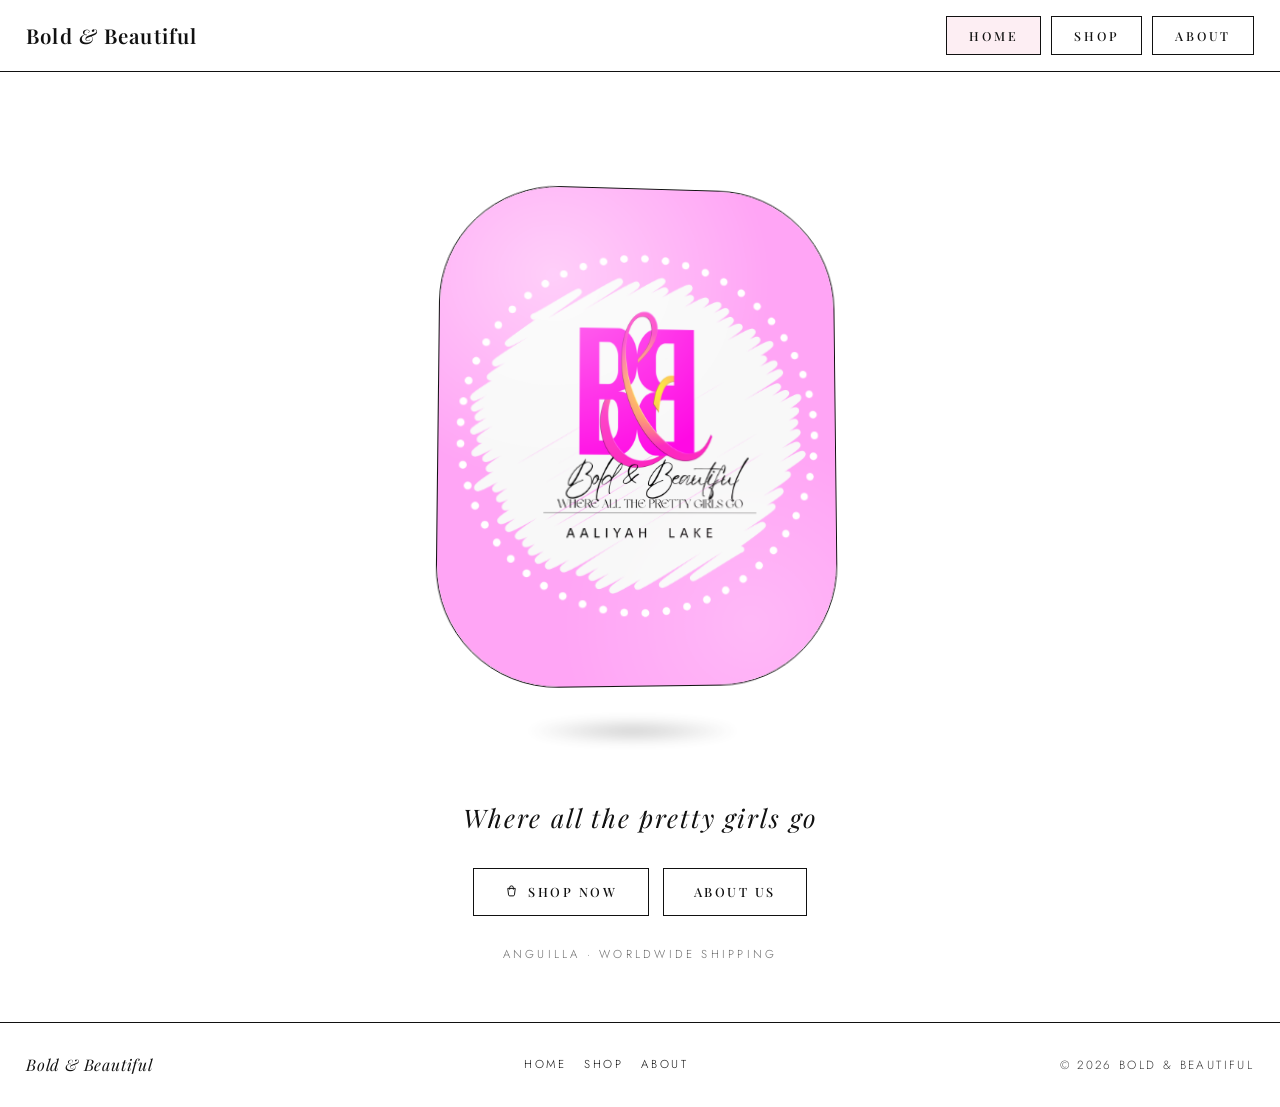
<file: index.html>
<!DOCTYPE html>
<html lang="en">
<head>
  <meta charset="UTF-8" />
  <meta name="viewport" content="width=device-width, initial-scale=1.0" />
  <title>Bold &amp; Beautiful — Where All The Pretty Girls Go</title>
  <meta name="description" content="Bold & Beautiful. Shop purses, clothes, shoes and accessories. Where all the pretty girls go." />
  <link rel="icon" href="images/Howell.png" />

  <!-- Open Graph -->
  <meta property="og:type" content="website" />
  <meta property="og:site_name" content="Bold &amp; Beautiful" />
  <meta property="og:title" content="Bold &amp; Beautiful — Where All The Pretty Girls Go" />
  <meta property="og:description" content="Shop purses, clothes, shoes and accessories. Where all the pretty girls go." />
  <meta property="og:image" content="images/Howell.png" />
  <meta name="twitter:card" content="summary_large_image" />

  <!-- Fonts -->
  <link rel="preconnect" href="https://fonts.googleapis.com" />
  <link rel="preconnect" href="https://fonts.gstatic.com" crossorigin />
  <link href="https://fonts.googleapis.com/css2?family=Playfair+Display:ital,wght@0,400;0,500;0,600;0,700;1,400;1,500&family=Jost:wght@300;400;500&display=swap" rel="stylesheet" />

  <link rel="stylesheet" href="design-assets/design.css" />
</head>
<body>

  <header class="site-header">
    <a class="wordmark" href="index.html">Bold <em>&amp;</em> Beautiful</a>
    <nav class="site-nav">
      <a class="nav-link active" href="index.html">Home</a>
      <a class="nav-link" href="shop/index.html">Shop</a>
      <a class="nav-link" href="about.html">About</a>
    </nav>
  </header>

  <main>
    <section id="hero">
      <div class="scene">
        <div class="squircle" id="squircle">
          <span class="depth-shadow" aria-hidden="true"></span>
          <img class="squircle-img" src="images/Howell.png" alt="Bold &amp; Beautiful logo" />
          <span class="sheen" aria-hidden="true"></span>
        </div>
        <div class="floor-shadow" aria-hidden="true"></div>
      </div>

      <p class="hero-tagline">Where all the pretty girls go</p>

      <div class="hero-actions">
        <a class="btn" href="shop/index.html">
          <svg viewBox="0 0 24 24" fill="none" stroke="currentColor" stroke-width="1.6" aria-hidden="true">
            <path d="M6 7h12l-1.3 10.4a2 2 0 0 1-2 1.6H9.3a2 2 0 0 1-2-1.6L6 7Z" />
            <path d="M9 9V6a3 3 0 0 1 6 0v3" />
          </svg>
          Shop Now
        </a>
        <a class="btn" href="about.html">About Us</a>
      </div>

      <p class="hero-note">Anguilla &middot; Worldwide Shipping</p>
    </section>
  </main>

  <footer class="site-footer">
    <span class="foot-brand">Bold &amp; Beautiful</span>
    <nav class="foot-nav">
      <a href="index.html">Home</a>
      <a href="shop/index.html">Shop</a>
      <a href="about.html">About</a>
    </nav>
    <span class="foot-meta">&copy; 2026 Bold &amp; Beautiful</span>
  </footer>

  <script src="js/catalog-data.js"></script>
  <script src="js/catalog.js"></script>
  <script src="js/tilt.js"></script>
</body>
</html>
</file>
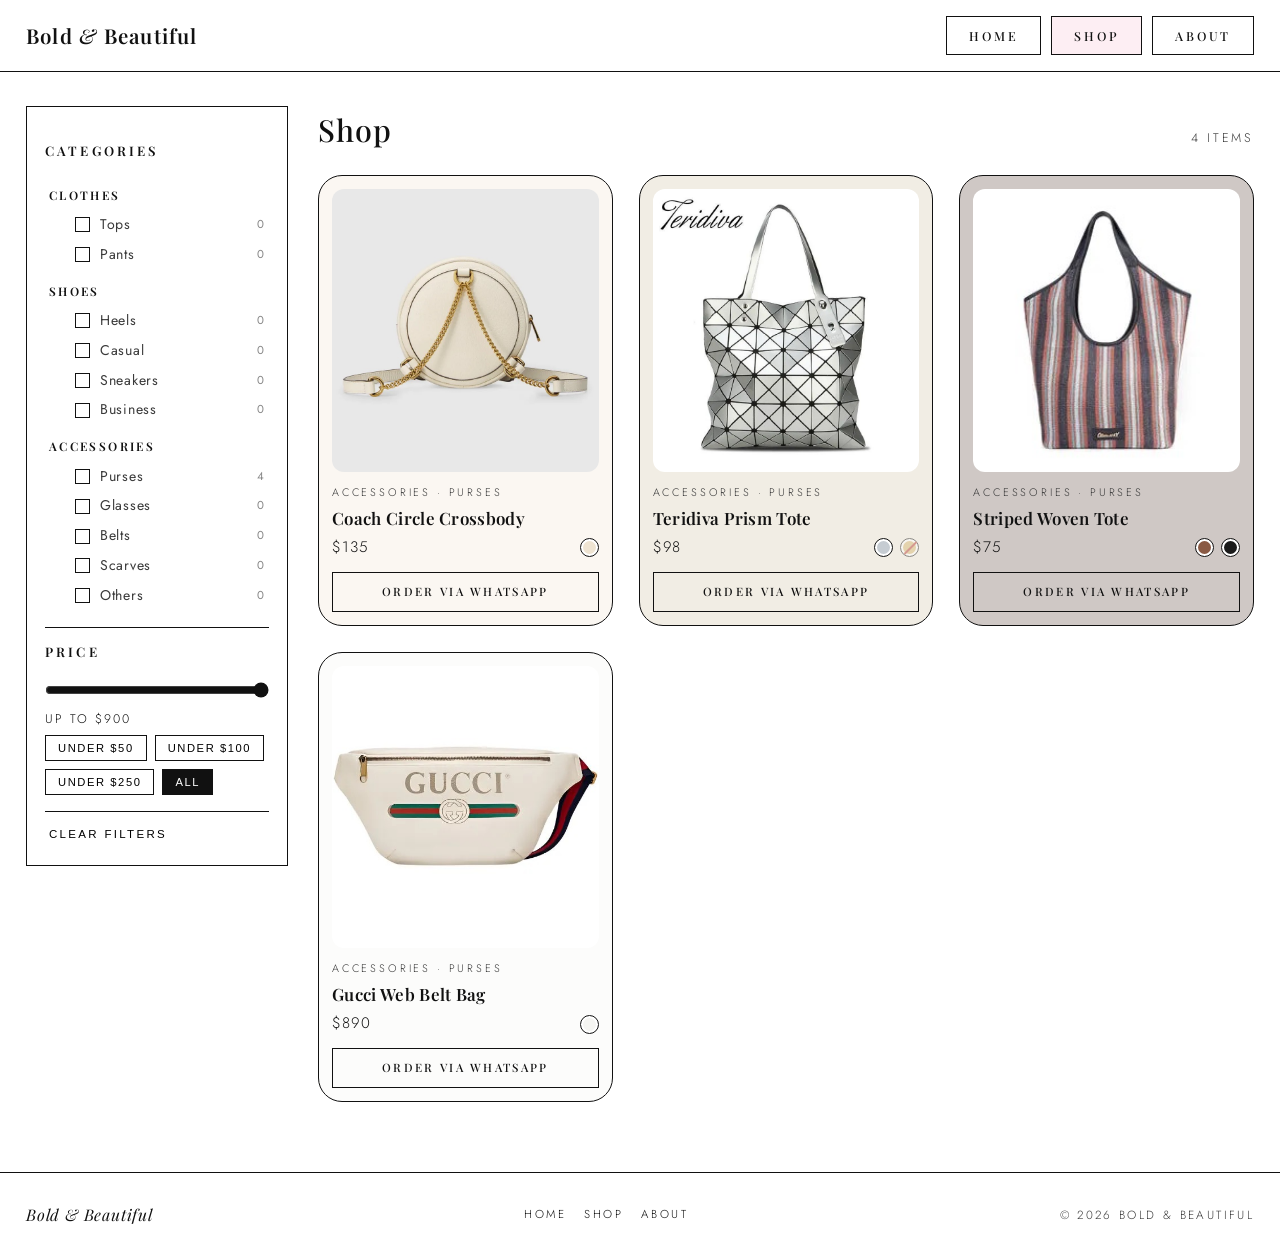
<file: shop/index.html>
<!DOCTYPE html>
<html lang="en">
<head>
  <meta charset="UTF-8" />
  <meta name="viewport" content="width=device-width, initial-scale=1.0" />
  <title>Shop — Bold &amp; Beautiful</title>
  <meta name="description" content="Shop purses, clothes, shoes and accessories from Bold &amp; Beautiful. Order directly via WhatsApp." />
  <link rel="icon" href="../images/Howell.png" />

  <meta property="og:type" content="website" />
  <meta property="og:site_name" content="Bold &amp; Beautiful" />
  <meta property="og:title" content="Shop — Bold &amp; Beautiful" />
  <meta property="og:description" content="Purses, clothes, shoes and accessories. Order directly via WhatsApp." />
  <meta property="og:image" content="../images/Howell.png" />
  <meta name="twitter:card" content="summary_large_image" />

  <link rel="preconnect" href="https://fonts.googleapis.com" />
  <link rel="preconnect" href="https://fonts.gstatic.com" crossorigin />
  <link href="https://fonts.googleapis.com/css2?family=Playfair+Display:ital,wght@0,400;0,500;0,600;0,700;1,400;1,500&family=Jost:wght@300;400;500&display=swap" rel="stylesheet" />

  <link rel="stylesheet" href="../design-assets/design.css" />
</head>
<body>

  <header class="site-header">
    <a class="wordmark" href="../index.html">Bold <em>&amp;</em> Beautiful</a>
    <nav class="site-nav">
      <a class="nav-link" href="../index.html">Home</a>
      <a class="nav-link active" href="index.html">Shop</a>
      <a class="nav-link" href="../about.html">About</a>
    </nav>
  </header>

  <div class="shop-shell">

    <aside class="filters" id="filters">
      <button class="btn filters-toggle" id="filtersToggle" type="button">Hide Filters</button>

      <div class="filter-group">
        <div class="filter-title">Categories</div>
        <div id="catFilters"><!-- built by shop.js --></div>
      </div>

      <div class="filter-group">
        <div class="filter-title">Price</div>
        <input type="range" class="price-slider" id="priceSlider" aria-label="Maximum price" />
        <div class="price-readout"><span id="priceReadout">Up to $250</span></div>
        <div class="chips" id="priceChips"></div>
      </div>

      <div class="filters-actions">
        <button class="clear" id="clearFilters" type="button">Clear Filters</button>
      </div>
    </aside>

    <section class="shop-main">
      <div class="shop-head">
        <h1>Shop</h1>
        <span class="count" id="resultCount">0 items</span>
      </div>

      <div class="grid" id="grid"><!-- product cards --></div>

      <div class="empty-state" id="emptyState" style="display:none">
        <h2>Nothing matches those filters</h2>
        <p>Try widening the price range or clearing the categories.</p>
        <button class="btn" id="emptyClear" type="button" style="margin-top:18px">Clear Filters</button>
      </div>
    </section>

  </div>

  <footer class="site-footer">
    <span class="foot-brand">Bold &amp; Beautiful</span>
    <nav class="foot-nav">
      <a href="../index.html">Home</a>
      <a href="index.html">Shop</a>
      <a href="../about.html">About</a>
    </nav>
    <span class="foot-meta">&copy; 2026 Bold &amp; Beautiful</span>
  </footer>

  <script src="../js/catalog-data.js"></script>
  <script src="../js/catalog.js"></script>
  <script src="../js/shop.js"></script>
  <script>
    document.getElementById('emptyClear').addEventListener('click', function () {
      document.getElementById('clearFilters').click();
    });
  </script>
</body>
</html>
</file>
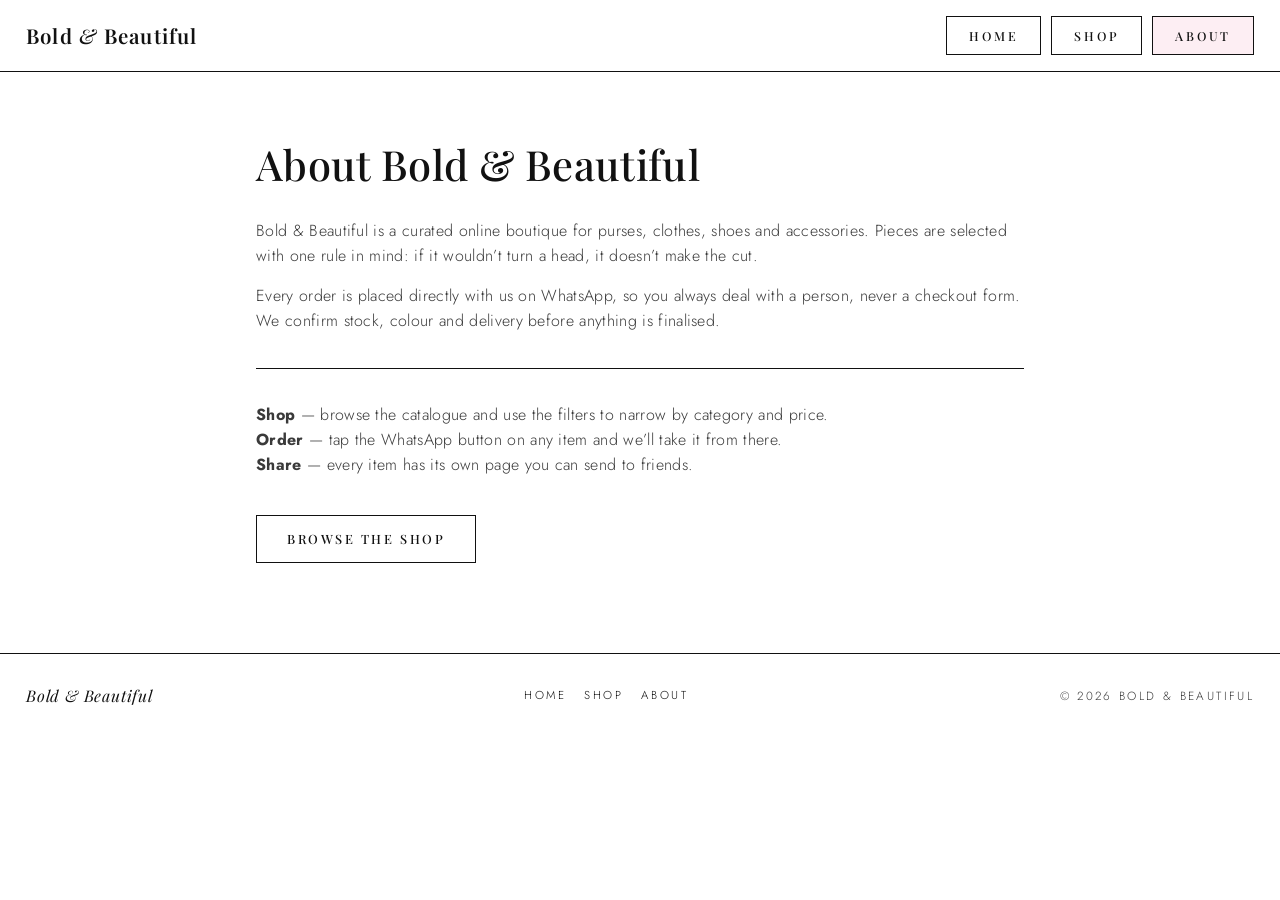
<file: about.html>
<!DOCTYPE html>
<html lang="en">
<head>
  <meta charset="UTF-8" />
  <meta name="viewport" content="width=device-width, initial-scale=1.0" />
  <title>About — Bold &amp; Beautiful</title>
  <meta name="description" content="About Bold &amp; Beautiful — an online boutique. Where all the pretty girls go." />
  <link rel="icon" href="images/Howell.png" />

  <meta property="og:type" content="website" />
  <meta property="og:site_name" content="Bold &amp; Beautiful" />
  <meta property="og:title" content="About — Bold &amp; Beautiful" />
  <meta property="og:description" content="About Bold &amp; Beautiful — an online boutique. Where all the pretty girls go." />
  <meta property="og:image" content="images/Howell.png" />
  <meta name="twitter:card" content="summary_large_image" />

  <link rel="preconnect" href="https://fonts.googleapis.com" />
  <link rel="preconnect" href="https://fonts.gstatic.com" crossorigin />
  <link href="https://fonts.googleapis.com/css2?family=Playfair+Display:ital,wght@0,400;0,500;0,600;0,700;1,400;1,500&family=Jost:wght@300;400;500&display=swap" rel="stylesheet" />

  <link rel="stylesheet" href="design-assets/design.css" />
</head>
<body>

  <header class="site-header">
    <a class="wordmark" href="index.html">Bold <em>&amp;</em> Beautiful</a>
    <nav class="site-nav">
      <a class="nav-link" href="index.html">Home</a>
      <a class="nav-link" href="shop/index.html">Shop</a>
      <a class="nav-link active" href="about.html">About</a>
    </nav>
  </header>

  <main class="static-shell">
    <h1>About Bold &amp; Beautiful</h1>

    <p>
      Bold &amp; Beautiful is a curated online boutique for purses, clothes, shoes and
      accessories. Pieces are selected with one rule in mind: if it wouldn&#8217;t
      turn a head, it doesn&#8217;t make the cut.
    </p>
    <p>
      Every order is placed directly with us on WhatsApp, so you always deal with a
      person, never a checkout form. We confirm stock, colour and delivery before
      anything is finalised.
    </p>

    <hr class="rule" />

    <p>
      <strong>Shop</strong> — browse the catalogue and use the filters to narrow by
      category and price.<br />
      <strong>Order</strong> — tap the WhatsApp button on any item and we&#8217;ll
      take it from there.<br />
      <strong>Share</strong> — every item has its own page you can send to friends.
    </p>

    <a class="btn" href="shop/index.html" style="margin-top:22px">Browse the Shop</a>
  </main>

  <footer class="site-footer">
    <span class="foot-brand">Bold &amp; Beautiful</span>
    <nav class="foot-nav">
      <a href="index.html">Home</a>
      <a href="shop/index.html">Shop</a>
      <a href="about.html">About</a>
    </nav>
    <span class="foot-meta">&copy; 2026 Bold &amp; Beautiful</span>
  </footer>

  <script src="js/catalog-data.js"></script>
  <script src="js/catalog.js"></script>
</body>
</html>
</file>
<file: design-assets/design.css>
/* ============================================================
   Bold & Beautiful — design.css
   White canvas, black ink, thin pronounced borders,
   pink hover underlays. Elegant serif + light sans.
   ============================================================ */

:root {
  --ink: #111111;
  --ink-soft: #3a3a3a;
  --paper: #ffffff;
  --paper-warm: #faf7f4;
  --blush: #f6c8d8;      /* pink hover underlay */
  --blush-soft: #fdeef3;
  --blush-line: #e8a9c0;
  --red: #b3342a;        /* out-of-stock / unavailable */
  --line: 1px solid var(--ink);
  --serif: "Playfair Display", "Didot", "Bodoni MT", Georgia, "Times New Roman", serif;
  --sans: "Jost", -apple-system, BlinkMacSystemFont, "Helvetica Neue", Arial, sans-serif;
  --ease: cubic-bezier(0.22, 0.61, 0.36, 1);
}

* { margin: 0; padding: 0; box-sizing: border-box; }

html { scroll-behavior: smooth; }

body {
  background: var(--paper);
  color: var(--ink);
  font-family: var(--sans);
  font-weight: 300;
  letter-spacing: 0.02em;
  line-height: 1.55;
  -webkit-font-smoothing: antialiased;
}

img { display: block; max-width: 100%; }

a { color: inherit; text-decoration: none; }

::selection { background: var(--blush); color: var(--ink); }

/* ------------------------------------------------------------
   Header / navigation — white, black elegant text,
   thin black border around each element, pink hover underlay.
   ------------------------------------------------------------ */
.site-header {
  position: sticky;
  top: 0;
  z-index: 50;
  display: flex;
  align-items: center;
  justify-content: space-between;
  gap: 18px;
  padding: 16px 26px;
  background: var(--paper);
  border-bottom: var(--line);
}

.wordmark {
  font-family: var(--serif);
  font-size: 1.28rem;
  font-weight: 600;
  letter-spacing: 0.06em;
  white-space: nowrap;
}
.wordmark em {
  font-style: italic;
  font-weight: 500;
}

.site-nav {
  display: flex;
  align-items: center;
  gap: 10px;
}

.nav-link {
  font-family: var(--serif);
  font-size: 0.78rem;
  font-weight: 500;
  text-transform: uppercase;
  letter-spacing: 0.22em;
  color: var(--ink);
  padding: 9px 22px;
  border: var(--line);
  background: transparent;
  transition: background-color 0.28s var(--ease), color 0.28s var(--ease);
}
.nav-link:hover,
.nav-link:focus-visible {
  background: var(--blush);
  color: var(--ink);
}
.nav-link.active { background: var(--blush-soft); }

/* ------------------------------------------------------------
   Buttons — thin black border, pink hover underlay.
   ------------------------------------------------------------ */
.btn {
  display: inline-flex;
  align-items: center;
  justify-content: center;
  gap: 9px;
  font-family: var(--serif);
  font-size: 0.8rem;
  font-weight: 500;
  text-transform: uppercase;
  letter-spacing: 0.2em;
  color: var(--ink);
  padding: 13px 30px;
  border: var(--line);
  background: transparent;
  cursor: pointer;
  transition: background-color 0.28s var(--ease);
  user-select: none;
}
.btn:hover,
.btn:focus-visible { background: var(--blush); }
.btn:disabled {
  cursor: not-allowed;
  color: #9a9a9a;
  border-color: #c9c9c9;
  background: transparent;
}
.btn.btn-solid { background: var(--ink); color: var(--paper); }
.btn.btn-solid:hover { background: #2b2b2b; }
.btn svg { width: 15px; height: 15px; flex: none; }

/* ------------------------------------------------------------
   Hero — 3D squircle
   ------------------------------------------------------------ */
#hero {
  display: flex;
  flex-direction: column;
  align-items: center;
  text-align: center;
  padding: 66px 20px 58px;
}

.scene {
  perspective: 1100px;
  padding: 46px 30px;
}

.squircle {
  position: relative;
  width: min(66vw, 400px);
  aspect-ratio: 4 / 5;
  border-radius: 30% / 24%;               /* squircle (superellipse approx.) */
  border: var(--line);
  background: var(--paper);
  overflow: hidden;
  transform-style: preserve-3d;
  will-change: transform;
}

/* depth planes inside the squircle */
.squircle .depth-shadow {
  position: absolute;
  inset: 7%;
  border-radius: inherit;
  background: #000;
  opacity: 0.18;
  filter: blur(34px);
  transform: translateZ(-46px);
}

.squircle .squircle-img {
  position: absolute;
  inset: 0;
  width: 100%;
  height: 100%;
  object-fit: fill;                        /* logo fills the squircle edge-to-edge */
  padding: 0;
  border-radius: inherit;                  /* clip the image to the squircle outline */
  transform: translateZ(34px);
  -webkit-user-drag: none;
  user-select: none;
  pointer-events: none;
}

/* glass sheen that shifts with the tilt */
.squircle .sheen {
  position: absolute;
  inset: 0;
  border-radius: inherit;
  background:
    radial-gradient(120% 90% at 28% 18%, rgba(255, 255, 255, 0.85), rgba(255, 255, 255, 0) 46%),
    radial-gradient(90% 70% at 78% 88%, rgba(246, 200, 216, 0.5), rgba(246, 200, 216, 0) 52%);
  mix-blend-mode: screen;
  opacity: 0.55;
  transform: translateZ(52px);
  pointer-events: none;
}

/* soft floor shadow under the card */
.scene .floor-shadow {
  width: 58%;
  height: 26px;
  margin: 34px auto 0;
  border-radius: 50%;
  background: radial-gradient(closest-side, rgba(0, 0, 0, 0.28), rgba(0, 0, 0, 0));
  filter: blur(6px);
  transition: transform 0.4s var(--ease), opacity 0.4s var(--ease);
}

.hero-tagline {
  font-family: var(--serif);
  font-size: clamp(1.05rem, 2.6vw, 1.6rem);
  font-style: italic;
  letter-spacing: 0.08em;
  margin: 8px 0 30px;
}

.hero-actions { display: flex; flex-wrap: wrap; gap: 14px; justify-content: center; }

.hero-note {
  margin-top: 30px;
  font-size: 0.72rem;
  text-transform: uppercase;
  letter-spacing: 0.28em;
  color: var(--ink-soft);
  opacity: 0.75;
}

/* ------------------------------------------------------------
   Shop layout — sidebar filters + product grid
   ------------------------------------------------------------ */
.shop-shell {
  display: flex;
  align-items: flex-start;
  gap: 30px;
  max-width: 1280px;
  margin: 0 auto;
  padding: 34px 26px 70px;
}

.shop-main { flex: 1; min-width: 0; }

.shop-head {
  display: flex;
  align-items: baseline;
  justify-content: space-between;
  gap: 14px;
  flex-wrap: wrap;
  margin-bottom: 22px;
}
.shop-head h1 {
  font-family: var(--serif);
  font-weight: 500;
  font-size: 1.9rem;
  letter-spacing: 0.03em;
}
.shop-head .count {
  font-size: 0.78rem;
  text-transform: uppercase;
  letter-spacing: 0.22em;
  color: var(--ink-soft);
}

/* --- sidebar --- */
.filters {
  width: 262px;
  flex: none;
  border: var(--line);
  background: var(--paper);
  padding: 20px 18px;
  position: sticky;
  top: 88px;
  max-height: calc(100vh - 110px);
  overflow: auto;
}

.filter-group { padding: 14px 0 16px; border-bottom: var(--line); }
.filter-group:first-child { padding-top: 0; }
.filter-group:last-child { border-bottom: none; padding-bottom: 4px; }

.filter-title {
  font-family: var(--serif);
  font-size: 0.82rem;
  font-weight: 600;
  text-transform: uppercase;
  letter-spacing: 0.24em;
  margin-bottom: 12px;
}

.filter-label {
  display: flex;
  align-items: center;
  gap: 10px;
  padding: 6px 4px;
  font-size: 0.95rem;
  letter-spacing: 0.03em;
  cursor: pointer;
  transition: background-color 0.2s var(--ease);
}
.filter-label:hover { background: var(--blush-soft); }

.filter-label input {
  appearance: none;
  width: 15px;
  height: 15px;
  border: 1.5px solid var(--ink);
  background: var(--paper);
  cursor: pointer;
  flex: none;
  position: relative;
  transition: background-color 0.18s var(--ease);
}
.filter-label input:checked { background: var(--blush-line); }
.filter-label input:checked::after {
  content: "";
  position: absolute;
  left: 4px;
  top: 0;
  width: 4px;
  height: 9px;
  border: solid var(--ink);
  border-width: 0 2px 2px 0;
  transform: rotate(45deg);
}
.filter-label .lbl { flex: 1; }
.filter-label .cnt { font-size: 0.72rem; opacity: 0.6; letter-spacing: 0.08em; }

.filter-sub {
  font-family: var(--sans);
  font-weight: 400;
  text-transform: none;
  letter-spacing: 0.05em;
  font-size: 0.88rem;
  padding: 4px 4px 4px 30px;
  color: var(--ink-soft);
}

.price-slider {
  width: 100%;
  margin: 8px 0 12px;
  accent-color: var(--ink);
}
.price-readout {
  display: flex;
  justify-content: space-between;
  font-size: 0.78rem;
  letter-spacing: 0.16em;
  text-transform: uppercase;
}

.chips { display: flex; flex-wrap: wrap; gap: 8px; margin-top: 6px; }
.chip {
  font-size: 0.7rem;
  letter-spacing: 0.14em;
  text-transform: uppercase;
  padding: 6px 12px;
  border: var(--line);
  background: transparent;
  cursor: pointer;
  transition: background-color 0.2s var(--ease);
}
.chip:hover { background: var(--blush); }
.chip.on { background: var(--ink); color: var(--paper); }

.filters-actions {
  display: flex;
  justify-content: space-between;
  align-items: center;
  gap: 8px;
  padding-top: 12px;
}
.filters-actions .clear {
  font-size: 0.72rem;
  text-transform: uppercase;
  letter-spacing: 0.2em;
  border: none;
  background: none;
  cursor: pointer;
  padding: 4px;
  border-bottom: 1px solid transparent;
}
.filters-actions .clear:hover { border-bottom-color: var(--ink); }

.filters-toggle { display: none; }

/* --- product grid --- */
.grid {
  display: grid;
  grid-template-columns: repeat(auto-fill, minmax(226px, 1fr));
  gap: 26px;
}

.card {
  border: var(--line);
  border-radius: 24px;                     /* curved encompassing frame */
  background: var(--paper);
  padding: 13px;
  display: flex;
  flex-direction: column;
  gap: 12px;
  transition: box-shadow 0.25s var(--ease);
}
.card:hover { box-shadow: 6px 6px 0 rgba(246, 200, 216, 0.55); }

.card .media {
  position: relative;
  aspect-ratio: 1 / 1.06;
  border: none;                            /* no inner box — photo melts into the card */
  border-radius: 12px;
  background: transparent;
  overflow: hidden;
  display: block;
}
.card .media img {
  width: 100%;
  height: 100%;
  object-fit: cover;
  transition: transform 0.5s var(--ease), filter 0.3s var(--ease), opacity 0.3s var(--ease);
}
.card:hover .media img { transform: scale(1.045); }

/* unavailable item: greyed-out image, red name */
.card.is-out .media img { filter: grayscale(1); opacity: 0.55; }
.card.is-out .media::after {
  content: "OUT OF STOCK";
  position: absolute;
  inset: 0;
  display: grid;
  place-items: center;
  font-size: 0.72rem;
  letter-spacing: 0.3em;
  color: var(--red);
  font-weight: 500;
}
.card.is-out .name { color: var(--red); }

.card .meta { display: flex; flex-direction: column; gap: 7px; flex: 1; }
.card .cat {
  font-size: 0.68rem;
  text-transform: uppercase;
  letter-spacing: 0.26em;
  color: var(--ink-soft);
}
.card .name {
  font-family: var(--serif);
  font-size: 1.06rem;
  font-weight: 600;
  line-height: 1.25;
}
.card .price { font-size: 0.95rem; letter-spacing: 0.06em; }

.card .row {
  display: flex;
  align-items: center;
  justify-content: space-between;
  gap: 8px;
}

.swatches { display: flex; align-items: center; gap: 7px; }
.swatch {
  width: 19px;
  height: 19px;
  border-radius: 50%;
  border: var(--line);
  background: #fff;
  position: relative;
  cursor: default;
}
.swatch i {
  position: absolute;
  inset: 2px;
  border-radius: 50%;
  display: block;
}
.swatch.na { opacity: 0.45; }
.swatch.na::after {
  content: "";
  position: absolute;
  left: 1px;
  top: 8px;
  width: 17px;
  height: 2px;
  background: var(--red);
  transform: rotate(-45deg);
  transform-origin: center;
}

.card .buy {
  width: 100%;
  font-size: 0.72rem;
  padding: 10px 14px;
}

.empty-state {
  border: var(--line);
  padding: 52px 24px;
  text-align: center;
}
.empty-state h2 { font-family: var(--serif); font-weight: 500; margin-bottom: 8px; }

/* ------------------------------------------------------------
   Item detail page
   ------------------------------------------------------------ */
.item-shell {
  max-width: 1060px;
  margin: 0 auto;
  padding: 30px 26px 80px;
}

.back-link {
  display: inline-block;
  font-size: 0.72rem;
  text-transform: uppercase;
  letter-spacing: 0.24em;
  border: var(--line);
  padding: 8px 16px;
  margin-bottom: 26px;
  transition: background-color 0.25s var(--ease);
}
.back-link:hover { background: var(--blush); }

.item-layout {
  display: grid;
  grid-template-columns: minmax(0, 1.05fr) minmax(0, 1fr);
  gap: 40px;
  align-items: start;
}

.gallery .main-shot {
  width: 100%;
  aspect-ratio: 1 / 1.06;
  border: var(--line);
  background: var(--paper-warm);
  overflow: hidden;
}
.gallery .main-shot img {
  width: 100%;
  height: 100%;
  object-fit: cover;
  transition: filter 0.3s var(--ease), opacity 0.3s var(--ease);
}
.gallery.is-out .main-shot img { filter: grayscale(1); opacity: 0.55; }

.thumbs { display: flex; gap: 10px; margin-top: 12px; flex-wrap: wrap; }
.thumbs button {
  width: 78px;
  height: 78px;
  border: var(--line);
  background: var(--paper-warm);
  padding: 0;
  overflow: hidden;
  cursor: pointer;
  opacity: 0.75;
  transition: opacity 0.2s var(--ease), background-color 0.2s var(--ease);
}
.thumbs button img { width: 100%; height: 100%; object-fit: cover; }
.thumbs button.on { opacity: 1; background: var(--blush); }

.item-details h1 {
  font-family: var(--serif);
  font-weight: 600;
  font-size: clamp(1.7rem, 3vw, 2.3rem);
  line-height: 1.15;
  margin-bottom: 6px;
}
.item-details .crumb {
  font-size: 0.72rem;
  text-transform: uppercase;
  letter-spacing: 0.28em;
  color: var(--ink-soft);
  margin-bottom: 14px;
}
.item-details .price {
  font-size: 1.25rem;
  letter-spacing: 0.05em;
  margin-bottom: 18px;
}

.item-details .block {
  border-top: var(--line);
  padding: 16px 0;
}
.item-details .block h3 {
  font-family: var(--serif);
  font-size: 0.82rem;
  text-transform: uppercase;
  letter-spacing: 0.26em;
  margin-bottom: 12px;
}
.item-details .block p { color: var(--ink-soft); }

.swatch-option {
  display: inline-flex;
  align-items: center;
  gap: 9px;
  margin: 0 12px 10px 0;
  font-size: 0.85rem;
  letter-spacing: 0.05em;
}
.swatch-option .swatch { width: 24px; height: 24px; }
.swatch-option.unavailable { color: var(--red); }

.stock-line { font-size: 0.8rem; text-transform: uppercase; letter-spacing: 0.22em; }
.stock-line.in { color: #1d6b3c; }
.stock-line.out { color: var(--red); }

.item-actions { display: flex; flex-wrap: wrap; gap: 12px; margin-top: 22px; }

.share-hint { margin-top: 16px; font-size: 0.74rem; color: var(--ink-soft); }

/* ------------------------------------------------------------
   Static pages (About, misc)
   ------------------------------------------------------------ */
.static-shell { max-width: 820px; margin: 0 auto; padding: 60px 26px 90px; }
.static-shell h1 {
  font-family: var(--serif);
  font-weight: 500;
  font-size: clamp(1.9rem, 4vw, 2.6rem);
  margin-bottom: 22px;
}
.static-shell p { margin-bottom: 16px; color: var(--ink-soft); }
.static-shell .rule { border: none; border-top: var(--line); margin: 34px 0; }

/* ------------------------------------------------------------
   Footer
   ------------------------------------------------------------ */
.site-footer {
  border-top: var(--line);
  background: var(--paper);
  padding: 30px 26px;
  display: flex;
  flex-wrap: wrap;
  align-items: center;
  justify-content: space-between;
  gap: 14px;
}
.site-footer .foot-brand {
  font-family: var(--serif);
  font-style: italic;
  letter-spacing: 0.05em;
}
.site-footer .foot-meta {
  font-size: 0.74rem;
  letter-spacing: 0.2em;
  text-transform: uppercase;
  color: var(--ink-soft);
}
.foot-nav { display: flex; gap: 18px; }
.foot-nav a {
  font-size: 0.72rem;
  text-transform: uppercase;
  letter-spacing: 0.22em;
  border-bottom: 1px solid transparent;
}
.foot-nav a:hover { border-bottom-color: var(--ink); }

/* ------------------------------------------------------------
   Responsive
   ------------------------------------------------------------ */
@media (max-width: 900px) {
  .site-header { flex-direction: column; gap: 12px; padding: 14px 16px; }
  .site-nav { flex-wrap: wrap; justify-content: center; }
  .shop-shell { flex-direction: column; gap: 20px; padding: 22px 16px 60px; }
  .filters {
    width: 100%;
    position: static;
    max-height: none;
  }
  .filters.collapsed { display: none; }
  .filters-toggle {
    display: inline-flex;
    margin-bottom: 4px;
  }
  .item-layout { grid-template-columns: 1fr; gap: 26px; }
}

@media (max-width: 520px) {
  .nav-link { padding: 8px 16px; font-size: 0.7rem; }
  .squircle { width: min(78vw, 360px); }
  .grid { grid-template-columns: repeat(auto-fill, minmax(160px, 1fr)); gap: 14px; }
  .card .buy { font-size: 0.66rem; letter-spacing: 0.14em; }
}

@media (prefers-reduced-motion: reduce) {
  *, *::before, *::after { transition: none !important; animation: none !important; }
}
</file>
